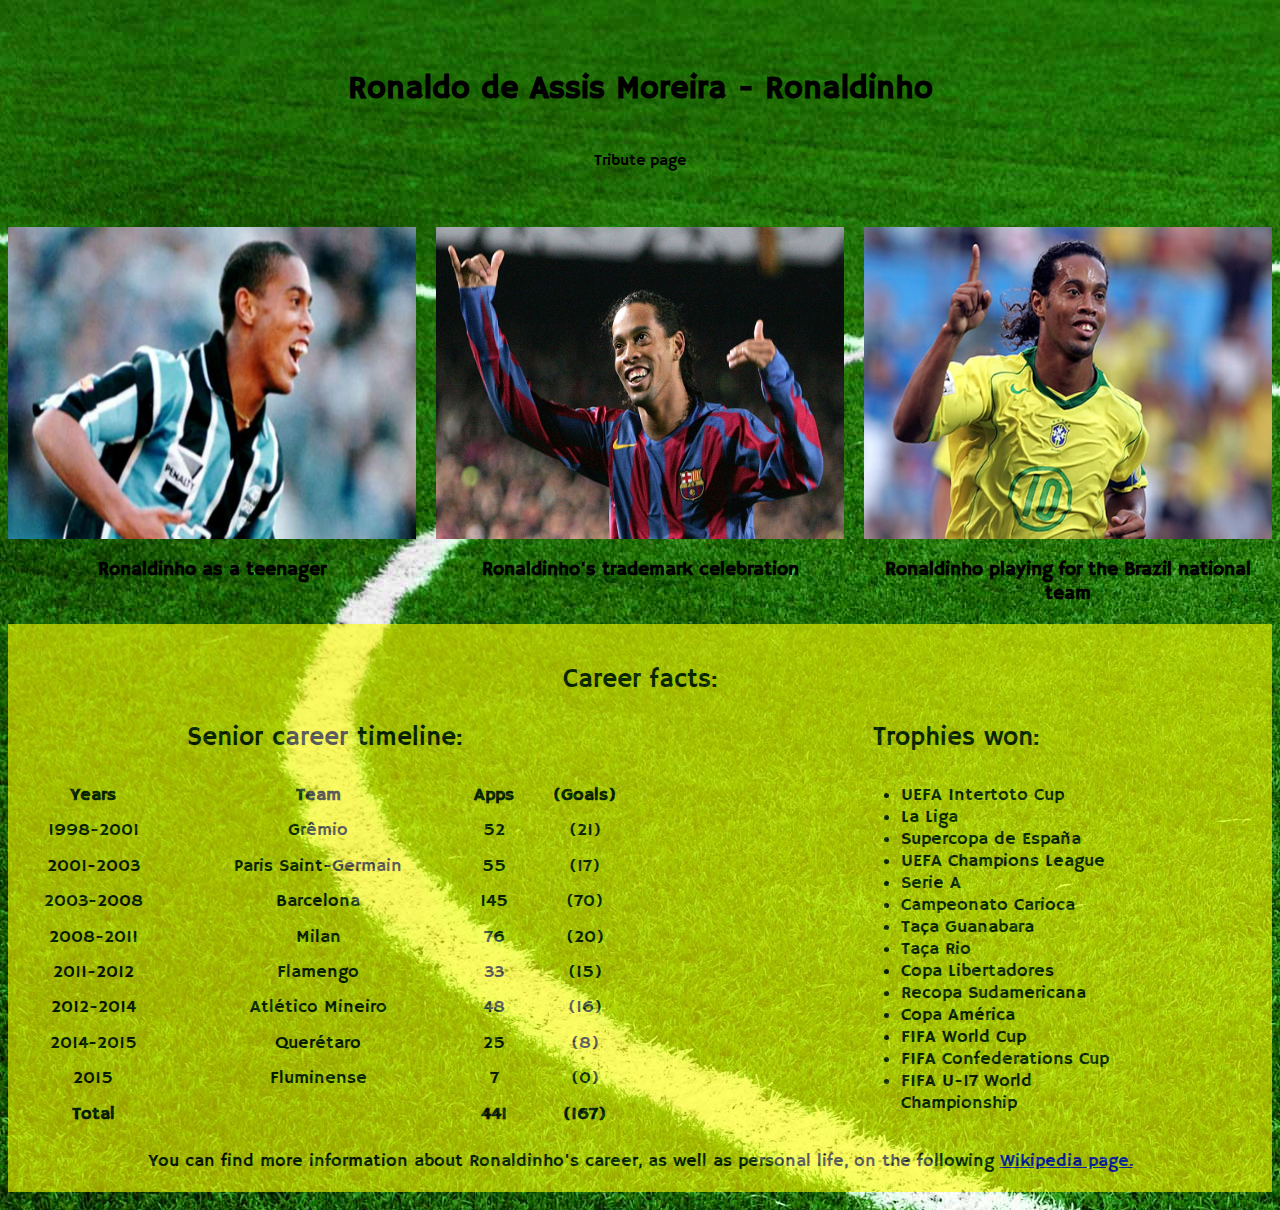
<file: FCC - 1 - Tribute Page/index.html>
<script src="https://cdn.freecodecamp.org/testable-projects-fcc/v1/bundle.js"></script>
<!DOCTYPE html>
<html lang="en">

<head>
    <meta charset="utf-8">
    <meta name="viewport" content="width=device-width, initial-scale=1.0">
    <link href="https://fonts.googleapis.com/css?family=Hammersmith+One" rel="stylesheet">
    <link rel="stylesheet" href="style.css">
    <title>Tribute Page</title>
</head>

<body>
    <div id="main">
        <div id="header">
            <h1 id="title">Ronaldo de Assis Moreira - Ronaldinho</h1>
            <p>Tribute page</p>
        </div>
        <div id="img-div">
            <img id="image2" src="img/20170830-The18-Image-Ronaldinho.jpeg">
            <img id="image" src="img/ronaldinho.jpg">
            <img id="image3" src="img/Ronaldinho%20(1).jpg">
            <h3 id="img2-caption">Ronaldinho as a teenager</h3>
            <h3 id="img-caption">Ronaldinho's trademark celebration</h3>
            <h3 id="img3-caption">Ronaldinho playing for the Brazil national team</h3>
        </div>
        <div id="tribute-info">
            Career facts:
            <div id="grid-container">
                <p id="grid-left">Senior career timeline:</p>
                <p id="grid-right">Trophies won:</p>
                <table id="table-left">
                    <tr>
                        <th>Years</th>
                        <th>Team</th>
                        <th>Apps</th>
                        <th>(Goals)</th>
                    </tr>
                    <tr>
                        <td>1998-2001</td>
                        <td>Grêmio</td>
                        <td>52</td>
                        <td>(21)</td>
                    </tr>
                    <tr>
                        <td>2001-2003</td>
                        <td>Paris Saint-Germain</td>
                        <td>55</td>
                        <td>(17)</td>
                    </tr>
                    <tr>
                        <td>2003-2008</td>
                        <td>Barcelona</td>
                        <td>145</td>
                        <td>(70)</td>
                    </tr>
                    <tr>
                        <td>2008-2011</td>
                        <td>Milan</td>
                        <td>76</td>
                        <td>(20)</td>
                    </tr>
                    <tr>
                        <td>2011-2012</td>
                        <td>Flamengo</td>
                        <td>33</td>
                        <td>(15)</td>
                    </tr>
                    <tr>
                        <td>2012-2014</td>
                        <td>Atlético Mineiro</td>
                        <td>48</td>
                        <td>(16)</td>
                    </tr>
                    <tr>
                        <td>2014-2015</td>
                        <td>Querétaro</td>
                        <td>25</td>
                        <td>(8)</td>
                    </tr>
                    <tr>
                        <td>2015</td>
                        <td>Fluminense</td>
                        <td>7</td>
                        <td>(0)</td>
                    </tr>
                    <tr>
                        <th>Total</th>
                        <th> </th>
                        <th>441</th>
                        <th>(167)</th>
                    </tr>
                </table>
                <ul id="list-right">
                    <li>UEFA Intertoto Cup</li>
                    <li>La Liga</li>
                    <li>Supercopa de España</li>
                    <li>UEFA Champions League</li>
                    <li>Serie A</li>
                    <li>Campeonato Carioca</li>
                    <li>Taça Guanabara</li>
                    <li>Taça Rio</li>
                    <li>Copa Libertadores</li>
                    <li>Recopa Sudamericana</li>
                    <li>Copa América</li>
                    <li>FIFA World Cup</li>
                    <li>FIFA Confederations Cup</li>
                    <li>FIFA U-17 World Championship</li>
                </ul>
            </div>
            <p id="footer">You can find more information about Ronaldinho's career, as well as personal life, on the following <a href="https://en.wikipedia.org/wiki/Ronaldinho" id="tribute-link" target="_blank">Wikipedia page.</a></p>
        </div>
    </div>
</body>

</html>
</file>
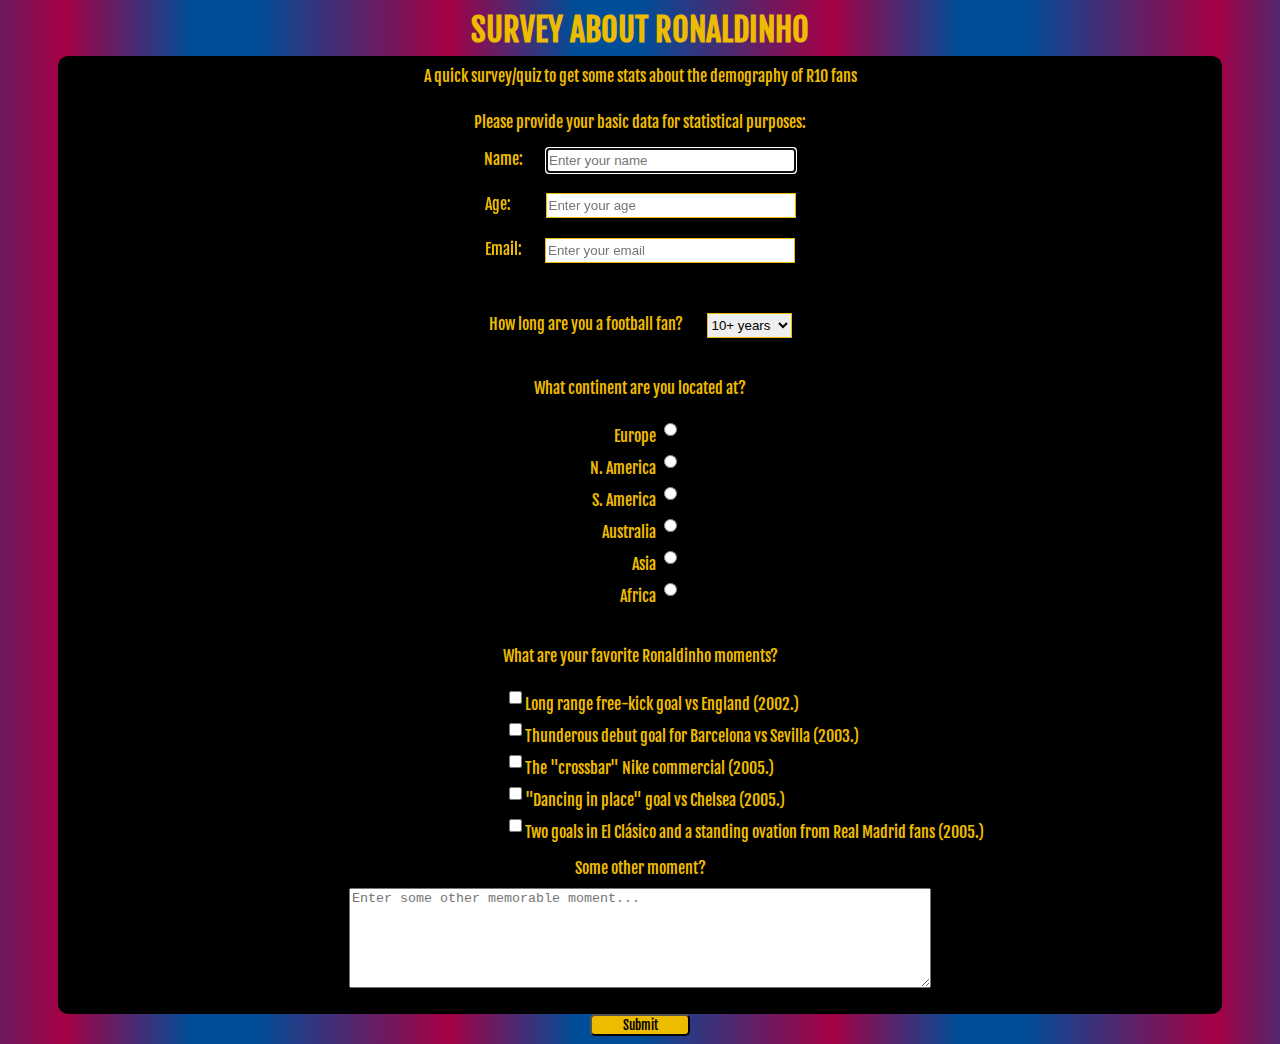
<file: FCC - 2 - Survey Form/index.html>
<script src="https://cdn.freecodecamp.org/testable-projects-fcc/v1/bundle.js"></script>
<!DOCTYPE html>
<html lang="en">

<head>
    <meta charset="utf-8">
    <meta name="viewport" content="width=device-width, initial-scale=1.0">
    <link href="https://fonts.googleapis.com/css?family=Fjalla+One" rel="stylesheet">
    <link rel="stylesheet" href="style.css">
    <title>Survey Page</title>
</head>

<body>
    <h1 id="title">Survey about Ronaldinho</h1>
    <div class="body">
        <p id="description">
            A quick survey/quiz to get some stats about the demography of R10 fans
        </p>
        <p id="description">Please provide your basic data for statistical purposes:</p>
        <form id="survey-form" method="GET" action="">
            <div class="row">
                <label id="name-label" for="name">Name: </label>
                <input autofocus type="text" name="name" id="name" class="input-field" placeholder="Enter your name" required>
            </div>
            <div class="row">
                <label id="number-label" for="age">Age: &nbsp&nbsp&nbsp </label>
                <input type="number" name="age" id="number" min="1" max="125" class="input-field" placeholder="Enter your age" required>
            </div>
            <div class="row">
                <label id="email-label" for="email">Email: </label>
                <input autofocus type="email" name="email" id="email" class="input-field" placeholder="Enter your email" required>
            </div>
            <div class="row" id="content">
                <label id="R10" for="experience">How long are you a football fan?</label>
                <select id="dropdown" name="experience" class="dropdown">
                    <option value="10+">10+ years
                    </option>
                    <option value="5+">5-10 years
                    </option>
                    <option value="0-5">0-5 years
                    </option>
                </select>
            </div>
            <div class="row" id="cont">
                <label for="continent">What continent are you located at?</label>
                <ul style="list-style: none;">
                    <li class="radio">
                        <label>
                            Europe
                            <input name="radio-buttons" value="1" type="radio" class="continents">
                        </label>
                    </li>
                    <li class="radio">
                        <label>
                            N. America
                            <input name="radio-buttons" value="2" type="radio" class="continents">
                        </label>
                    </li>
                    <li class="radio">
                        <label>
                            S. America
                            <input name="radio-buttons" value="3" type="radio" class="continents">
                        </label>
                    </li>
                    <li class="radio">
                        <label>
                            Australia
                            <input name="radio-buttons" value="4" type="radio" class="continents">
                        </label>
                    </li>
                    <li class="radio">
                        <label>
                            Asia
                            <input name="radio-buttons" value="5" type="radio" class="continents">
                        </label>
                    </li>
                    <li class="radio">
                        <label>
                            Africa
                            <input name="radio-buttons" value="6" type="radio" class="continents">
                        </label>
                    </li>
                </ul>
            </div>
            <div class="row" id="mom">
                <label for="moments">What are your favorite Ronaldinho moments?</label>
                <ul id="moments" style="list-style: none;">
                    <li class="checkbox">
                        <label>
                            <input name="moment" value="1" type="checkbox" class="moments">Long range free-kick goal vs England (2002.)</label>
                    </li>
                    <li class="checkbox">
                        <label>
                            <input name="moment" value="2" type="checkbox" class="moments">Thunderous debut goal for Barcelona vs Sevilla (2003.)</label>
                    </li>
                    <li class="checkbox">
                        <label>
                            <input name="moment" value="3" type="checkbox" class="moments">The "crossbar" Nike commercial (2005.)</label>
                    </li>
                    <li class="checkbox">
                        <label>
                            <input name="moment" value="4" type="checkbox" class="moments">"Dancing in place" goal vs Chelsea (2005.)</label>
                    </li>
                    <li class="checkbox">
                        <label>
                            <input name="moment" value="5" type="checkbox" class="moments">Two goals in El Clásico and a standing ovation from Real Madrid fans (2005.)</label>
                    </li>
                </ul>
            </div>
            <div class="row">
                <label for="comments">Some other moment?</label>
                <textarea id="comments" class="input-field" style="height:100px; width: 50%;resize:vertical;" name="comment" placeholder="Enter some other memorable moment..."></textarea>
            </div>
        </form>
    </div>
    <button id="submit" type="submit">Submit</button>
</body>

</html>
</file>
<file: FCC - 1 - Tribute Page/style.css>
body {
    font-family: 'Hammersmith One', sans-serif;
    background-image: url("img/barratts-football-art-powerpoint.jpeg");
}

#header,
#title {
    text-align: center;
    padding: 20px;
}

#header {
    margin-bottom: 20px;
}

#img-div {
    display: grid;
    grid-template-columns: 1fr 1fr 1fr;
    grid-column-gap: 20px;
}

#image2 {
    max-width: 100%;
    display: block;
    height: 312px;
    grid-column: 1 / 2;
}

#image {
    max-width: 100%;
    display: block;
    height: 312px;
    grid-column: 2 / 3;
}

#image3 {
    max-width: 100%;
    display: block;
    height: 312px;
    grid-column: 3 / 4;
}

#img2-caption {
    grid-column: 1 / 2;
    text-align: center;
}

#img-caption {
    grid-column: 2 / 3;
    text-align: center;
}

#img3-caption {
    grid-column: 3 / 4;
    text-align: center;
}

#tribute-info {
    background-color: #ffff00;
    font-size: 26px;
    text-align: center;
    padding-top: 40px;
    opacity: 0.6;
}

#grid-container {
    display: grid;
    grid-template-columns: 50% 50%;
    grid-template-areas:
        "left right";
    grid-column-gap: 0px;
}

#grid-left {
    grid-area: left;
}

#grid-right {
    grid-area: right;
}

#table-left {
    grid-area: left;
    width: 100%;
    text-align: center;
    padding-top: 80px;
    font-size: 18px;
}

#list-right {
    grid-area: right;
    width: 35%;
    text-align: left;
    padding-top: 70px;
    font-size: 18px;
    margin-left: 35%;
}

#footer {
    font-size: 18px;
    padding-bottom: 20px;
}

@media only screen and (max-width: 600px) {
    #main {
        display: flexbox;
    }

    #img-div {
        display: flexbox;
        -webkit-box-orient: vertical;
        -webkit-box-direction: normal;
        -ms-flex-direction: column;
        flex-direction: column;
    }
}
</file>
<file: FCC - 2 - Survey Form/style.css>
html {
    background: repeating-linear-gradient(to right, #a50044 5%, #004d98 15%, #004d98 20%, #a50044 35%);
    font-family: 'Fjalla One', sans-serif;
}

.body {
    background: black;
    margin-left: 50px;
    margin-right: 50px;
    border-radius: 10px;
    padding-bottom: 10px;
}

#title {
    text-align: center;
    margin-top: 10px;
    margin-bottom: -10px;
    color: #edbb00;
    text-transform: uppercase;
}

#description {
    text-align: center;
    color: #edbb00;
    padding-top: 10px;
}

.row {
    color: #edbb00;
    text-align: center;
    margin-top: 10px;
}

.input-field {
    margin-bottom: 10px;
    margin-left: 20px;
}

input[type=number] {
    width: 250px;
}

input[type=text] {
    width: 250px;
}

input[type=email] {
    width: 250px;
}

input:focus:invalid {
    border: 1.5px solid red;
}

input,
select {
    height: 25px;
    border: 1.5px solid #edbb00;
}

#dropdown {
    margin-left: 21px;
}

#content {
    margin-top: 40px;
}

ul {
    display: block;
    width: 50%;
    text-align: right;
}

#cont,
#mom {
    margin-top: 40px;
}

#moments {
    margin-left: 35%;
    text-align: left;
}

#comments {
    display: block;
    margin: 0 auto;
    margin-top: 10px;
    margin-bottom: 10px;
}

#submit {
    font-family: 'Fjalla One', sans-serif;
    border-radius: 5px;
    width: 100px;
    margin-top: 10px;
    background: #edbb00;
    display: -webkit-box;
    display: -ms-flexbox;
    display: flex;
    -webkit-box-align: center;
    -ms-flex-align: center;
    align-items: center;
    -webkit-box-pack: center;
    -ms-flex-pack: center;
    justify-content: center;
    margin: 0 auto;
}

#submit:hover {
    background: #ffed02;
}
</file>
